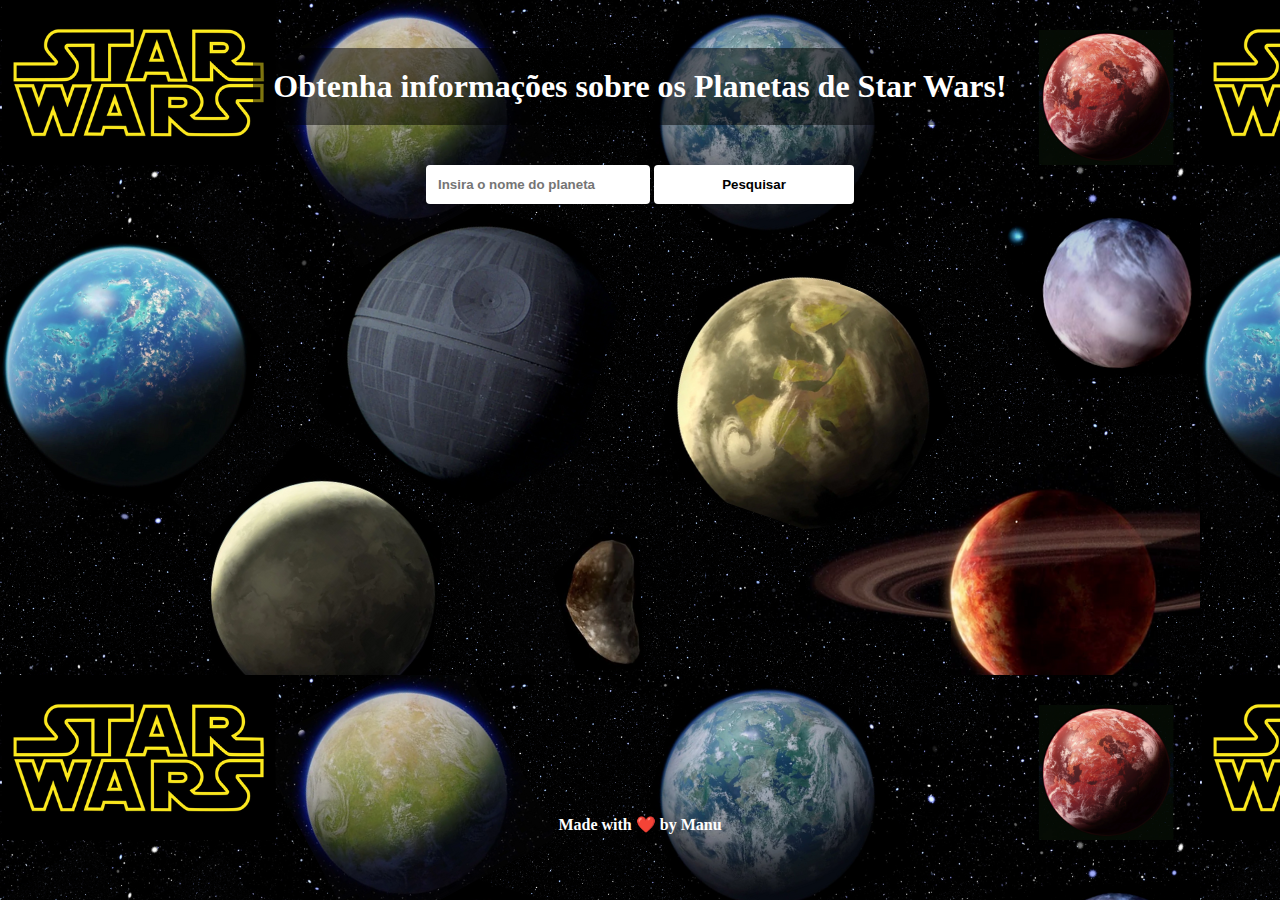
<file: index.html>
<!DOCTYPE html>
<html lang="pt-br">
<head>
  <meta charset="UTF-8">
  <meta name="viewport" content="width=device-width, initial-scale=1.0">
  <link rel="stylesheet" href="style.css">
  <link rel="icon" type="image/png" href="./assets/icon-guerra-nas-estrelas.png">
  <title>Censo Galático Star Wars</title>
</head>
<body>
  
  <h1>Obtenha informações sobre os Planetas de Star Wars!</h1>

  <div id="wrapper">
    <div id="search_wrapper">
      <input id="planet_name" type="text" placeholder="Insira o nome do planeta">
      <input onclick=getPlanetByName() type="submit" value="Pesquisar">
    </div>

    <div id="infos_wrapper">
      <div id="planet_info">
      </div>

      <div id="table_wrapper">
      </div>
  
    </div>
  
    <div id="galaxy">
    </div>
  </div>

  <footer>Made with ❤️ by Manu</footer>
  <script src="script.js"></script>
</body>
</html>
</file>
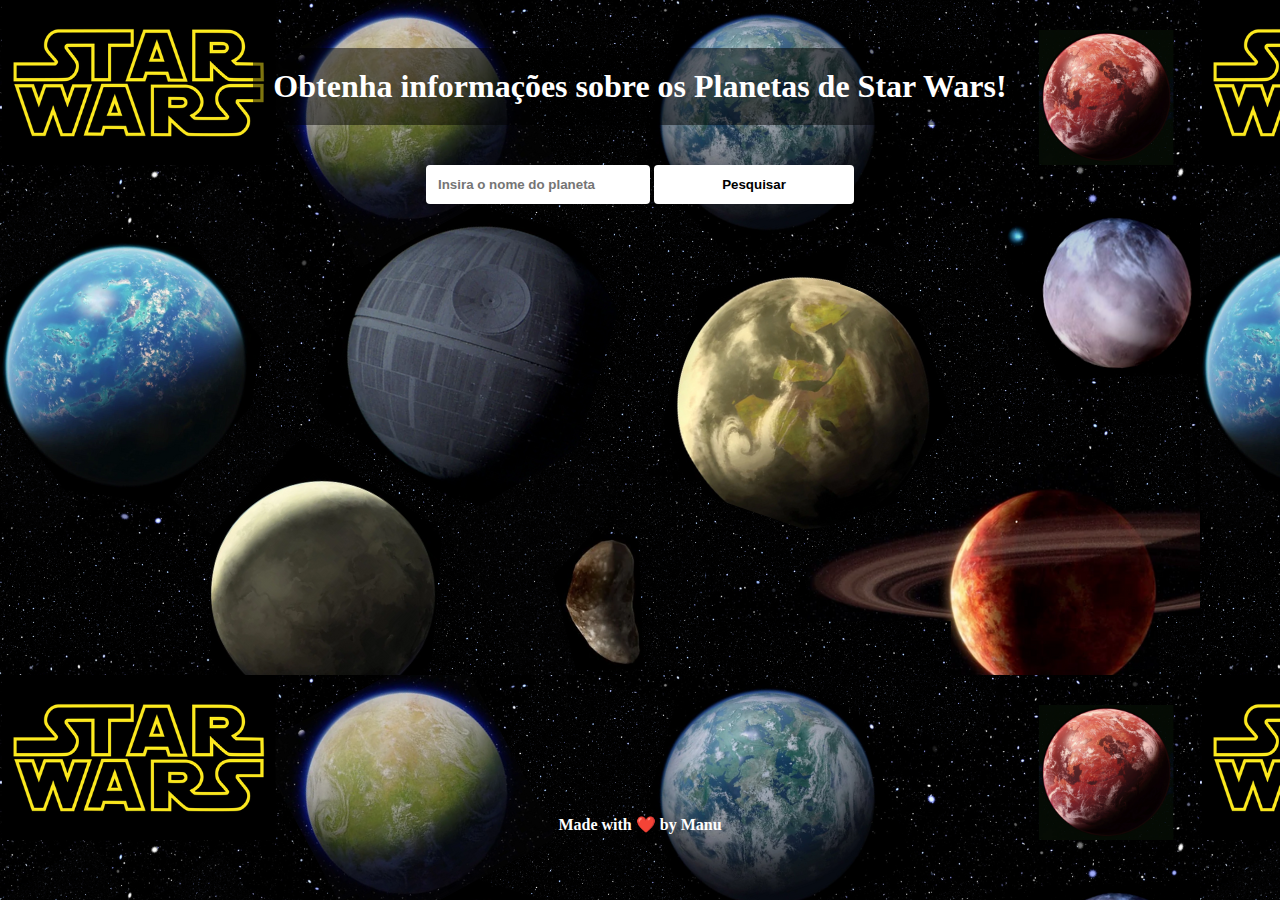
<file: src/index.html>
<!DOCTYPE html>
<html lang="pt-br">
<head>
  <meta charset="UTF-8">
  <meta name="viewport" content="width=device-width, initial-scale=1.0">
  <link rel="stylesheet" href="style.css">
  <link rel="icon" type="image/png" href="../assets/icon-guerra-nas-estrelas.png">
  <title>Censo Galático Star Wars</title>
</head>
<body>
  
  <h1>Obtenha informações sobre os Planetas de Star Wars!</h1>

  <div id="wrapper">
    <div id="search_wrapper">
      <input id="planet_name" type="text" placeholder="Insira o nome do planeta">
      <input onclick=getPlanetByName() type="submit" value="Pesquisar">
    </div>

    <div id="infos_wrapper">
      <div id="planet_info">
      </div>

      <div id="table_wrapper">
      </div>
  
    </div>
  
    <div id="galaxy">
    </div>
  </div>

  <footer>Made with ❤️ by Manu</footer>
  <script src="script.js"></script>
</body>
</html>
</file>
<file: style.css>
body {
  color: #fff;
  text-align: center;
  background-image: url("./assets/star-wars-planets.png");

  display: flex;
  flex-direction: column;
  justify-content: center;
  align-items: center;
}

#wrapper {
  width: 100%;
  min-height: 70vh;
}

p {
  font-size: 20px;
}

input {
  padding: 12px;
  font-weight: bolder;

  border: none;
  border-radius: 4px;

  width: 200px;
}

h1 {
  margin: 40px 20px 20px;
  padding: 20px;

  background-color: #00000080;
}

button {
  background-color: #fff;
  padding: 20px; 
  border: none;
  border-radius: 15px 50px;
  margin: 4px;

  width: 200px;
  height: 150px;
  font-weight: bolder;
  font-size: 20px;
  cursor: pointer;
  transition: background-color 0.5s ease;
}

button:hover {
  background-color: #be1528;
  color: #fff;
}

input[type=submit] {
  cursor: pointer;
  background-color: #fff;
  transition: background-color 0.5s ease;
  margin-top: 10px;
}

input:focus {
  color: #be1528;
  outline: none;
}

input[type=submit]:hover {
  background-color: #be1528;
  color: #fff;
}

#galaxy {
  display: grid;
  place-items: center;
  grid-gap: 1rem;
  grid-template-columns: repeat(auto-fit, minmax(250px, 1fr));
  width: 100%;
}

#planet_name {
  margin-top: 20px;
}

#planet_info, #residents_table {
  margin-bottom: 40px;
  display: flex;
  flex-direction: column;
  justify-content: center;
  align-items: center;
}

footer {
  font-weight: bolder;
  margin-top: 40px;
  margin-bottom: 50px;

  width: 100%;
}

strong {
  color: #be1528;
}

table {
  color: #000;

  margin-left: 100px;
  margin-right: 100px;
  cursor: pointer;
}

#residents_table th, #residents_table td {
  width: 100px;
  padding: 8px;
}

tbody > tr {
  background-color: #fff;
}

tbody > tr:hover {
  background-color: #be152981;
  color: #fff;
}

thead > tr:first-child {
  color: #fff;
  background-color: #be1528;
  font-weight: bolder;
}

#infos_wrapper {
  display: flex;
  justify-content: center;
  align-items: center;
}

#table_wrapper {
  display: flex;
  flex-direction: column;
}

#table_wrapper h3 {
  margin: 0;
  text-align: center;
  margin-top: 20px;
  margin-bottom: 5px;
}

#no_residents {
  width: 220px !important;
}
</file>
<file: src/style.css>
body {
  color: #fff;
  text-align: center;
  background-image: url("../assets/star-wars-planets.png");

  display: flex;
  flex-direction: column;
  justify-content: center;
  align-items: center;
}

#wrapper {
  width: 100%;
  min-height: 70vh;
}

p {
  font-size: 20px;
}

input {
  padding: 12px;
  font-weight: bolder;

  border: none;
  border-radius: 4px;

  width: 200px;
}

h1 {
  margin: 40px 20px 20px;
  padding: 20px;

  background-color: #00000080;
}

button {
  background-color: #fff;
  padding: 20px; 
  border: none;
  border-radius: 15px 50px;
  margin: 4px;

  width: 200px;
  height: 150px;
  font-weight: bolder;
  font-size: 20px;
  cursor: pointer;
  transition: background-color 0.5s ease;
}

button:hover {
  background-color: #be1528;
  color: #fff;
}

input[type=submit] {
  cursor: pointer;
  background-color: #fff;
  transition: background-color 0.5s ease;
  margin-top: 10px;
}

input:focus {
  color: #be1528;
  outline: none;
}

input[type=submit]:hover {
  background-color: #be1528;
  color: #fff;
}

#galaxy {
  display: grid;
  place-items: center;
  grid-gap: 1rem;
  grid-template-columns: repeat(auto-fit, minmax(250px, 1fr));
  width: 100%;
}

#planet_name {
  margin-top: 20px;
}

#planet_info, #residents_table {
  margin-bottom: 40px;
  display: flex;
  flex-direction: column;
  justify-content: center;
  align-items: center;
}

footer {
  font-weight: bolder;
  margin-top: 40px;
  margin-bottom: 50px;

  width: 100%;
}

strong {
  color: #be1528;
}

table {
  color: #000;

  margin-left: 100px;
  margin-right: 100px;
  cursor: pointer;
}

#residents_table th, #residents_table td {
  width: 100px;
  padding: 8px;
}

tbody > tr {
  background-color: #fff;
}

tbody > tr:hover {
  background-color: #be152981;
  color: #fff;
}

thead > tr:first-child {
  color: #fff;
  background-color: #be1528;
  font-weight: bolder;
}

#infos_wrapper {
  display: flex;
  justify-content: center;
  align-items: center;
}

#table_wrapper {
  display: flex;
  flex-direction: column;
}

#table_wrapper h3 {
  margin: 0;
  text-align: center;
  margin-top: 20px;
  margin-bottom: 5px;
}

#no_residents {
  width: 220px !important;
}
</file>
